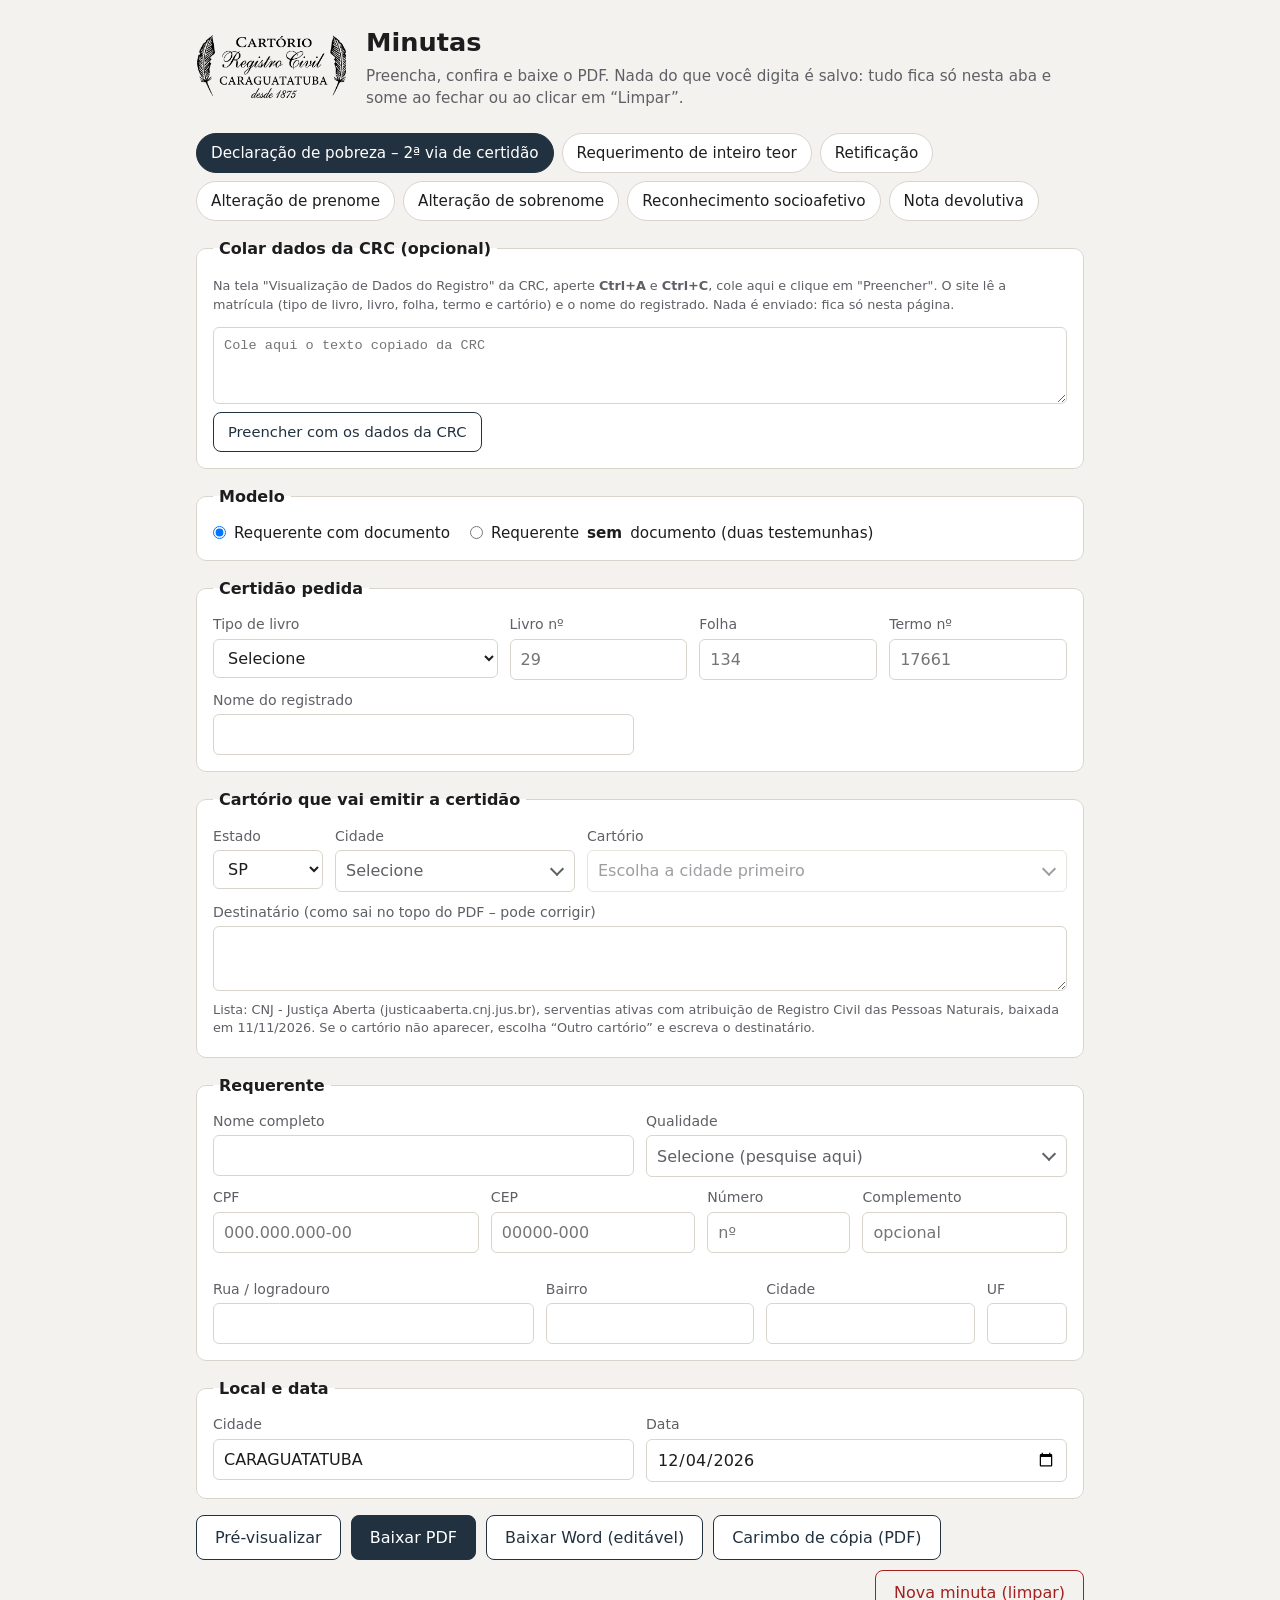
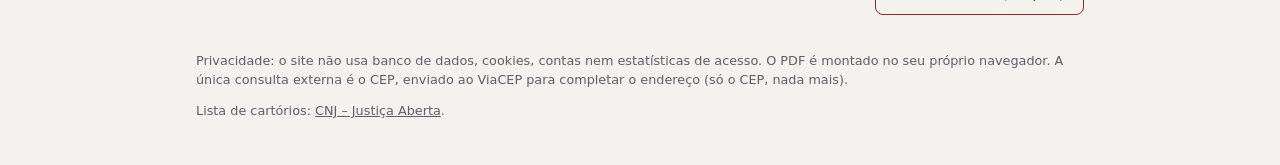
<file: index.html>
<!doctype html>
<html lang="pt-BR">
<head>
<meta charset="utf-8">
<meta name="viewport" content="width=device-width, initial-scale=1">
<meta name="referrer" content="no-referrer">
<meta name="robots" content="noindex, nofollow">
<title>Minutas do Registro Civil</title>
<link rel="stylesheet" href="style.css?v=20261127a">
</head>
<body>
<header class="topo">
  <img src="img/logo.png" alt="Cartório de Registro Civil de Caraguatatuba" class="topo-logo">
  <div>
    <h1>Minutas</h1>
    <p class="sub">Preencha, confira e baixe o PDF. Nada do que você digita é salvo: tudo fica só nesta aba e some ao fechar ou ao clicar em “Limpar”.</p>
  </div>
</header>

<main>
  <nav class="minutas" aria-label="Escolha a minuta">
    <button type="button" class="aba ativa" data-minuta="pobreza">Declaração de pobreza – 2ª via de certidão</button>
    <button type="button" class="aba" data-minuta="inteiro">Requerimento de inteiro teor</button>
    <button type="button" class="aba" data-minuta="retificacao">Retificação</button>
    <button type="button" class="aba" data-minuta="prenome">Alteração de prenome</button>
    <button type="button" class="aba" data-minuta="sobrenome">Alteração de sobrenome</button>
    <button type="button" class="aba" data-minuta="socioafetivo">Reconhecimento socioafetivo</button>
    <button type="button" class="aba" data-minuta="nota">Nota devolutiva</button>
  </nav>

  <p class="aviso" id="avisoInatividade" role="status" hidden>O formulário foi apagado automaticamente por falta de uso. (Clique para fechar.)</p>

  <!-- INTEIRO TEOR: usa o formulário em PDF e só escreve o cartório de destino -->
  <!-- Minutas novas: o conteúdo é montado por novas.js -->
  <section class="minuta-nova" data-aba="retificacao" id="abaRetificacao" hidden></section>
  <section class="minuta-nova" data-aba="prenome" id="abaPrenome" hidden></section>
  <section class="minuta-nova" data-aba="sobrenome" id="abaSobrenome" hidden></section>
  <section class="minuta-nova" data-aba="socioafetivo" id="abaSocio" hidden></section>
  <section class="minuta-nova" data-aba="nota" id="abaNota" hidden></section>

  <section id="abaInteiro" data-aba="inteiro" hidden>
    <fieldset>
      <legend>Cartório para onde vai o requerimento</legend>
      <div class="grade g-destino">
        <label>Estado <select id="itUf"></select></label>
        <div class="rotulo">Cidade <div class="combo" id="itComboCidade"></div></div>
        <div class="rotulo">Cartório <div class="combo" id="itComboCartorio"></div></div>
      </div>
      <label>Texto que sai depois de "DA COMARCA DE" (pode corrigir)
        <input id="itTexto" autocomplete="off">
      </label>
      <p class="dica">O resto do formulário sai em branco, para preencher à mão. A folha sai em A4.</p>
    </fieldset>
    <div id="itErros" class="erros" role="alert" hidden></div>
    <div class="acoes">
      <button type="button" id="itVer" class="sec">Pré-visualizar</button>
      <button type="button" id="itBaixar" class="pri">Baixar PDF</button>
      <button type="button" id="itLimpar" class="perigo">Nova minuta (limpar)</button>
    </div>
  </section>

  <form id="form" autocomplete="off" novalidate>
    <!-- COLAR DA CRC -->
    <fieldset class="crc">
      <legend>Colar dados da CRC (opcional)</legend>
      <p class="dica">Na tela "Visualização de Dados do Registro" da CRC, aperte <b>Ctrl+A</b> e <b>Ctrl+C</b>, cole aqui e clique em "Preencher".
        O site lê a matrícula (tipo de livro, livro, folha, termo e cartório) e o nome do registrado. Nada é enviado: fica só nesta página.</p>
      <textarea id="crcTexto" name="crcTexto" rows="3" placeholder="Cole aqui o texto copiado da CRC"></textarea>
      <div class="acoes-crc">
        <button type="button" id="btnCrc" class="sec">Preencher com os dados da CRC</button>
      </div>
      <div id="crcStatus" class="crc-status" role="status" hidden></div>
    </fieldset>

    <!-- MODELO -->
    <fieldset>
      <legend>Modelo</legend>
      <div class="opcoes">
        <label class="opcao"><input type="radio" name="modelo" value="simples" checked> Requerente com documento</label>
        <label class="opcao"><input type="radio" name="modelo" value="testemunhas"> Requerente <b>sem</b> documento (duas testemunhas)</label>
      </div>
    </fieldset>

    <!-- CERTIDÃO -->
    <fieldset>
      <legend>Certidão pedida</legend>
      <p class="aviso" id="avisoLivro" role="status" hidden>Minuta nova: o nome do registrado mudou, então o tipo de livro, o livro, a folha e o termo foram zerados. Escolha de novo.</p>
      <div class="grade g4">
        <label>Tipo de livro
          <select name="livroTipo" required>
            <option value="" selected>Selecione</option>
            <option value="A">A – Nascimento</option>
            <option value="B">B – Casamento</option>
            <option value="B AUX">B Auxiliar – Casamento religioso</option>
            <option value="C">C – Óbito</option>
            <option value="C AUX">C Auxiliar – Natimorto</option>
          </select>
        </label>
        <label>Livro nº <input name="livro" inputmode="numeric" required placeholder="29"></label>
        <label>Folha <input name="folha" inputmode="numeric" required placeholder="134"></label>
        <label>Termo nº <input name="termo" inputmode="numeric" required placeholder="17661"></label>
      </div>
      <div class="grade g2" id="blocoRegistrado">
        <label id="lblRegistrado">Nome do registrado <input name="registrado1" required></label>
        <label id="lblRegistrado2" hidden>Nome do 2º contraente <input name="registrado2"></label>
      </div>
    </fieldset>

    <!-- DESTINO -->
    <fieldset>
      <legend>Cartório que vai emitir a certidão</legend>
      <div class="grade g-destino">
        <label>Estado <select name="uf" id="uf"></select></label>
        <div class="rotulo">Cidade <div class="combo" id="comboCidade"></div></div>
        <div class="rotulo">Cartório <div class="combo" id="comboCartorio"></div></div>
      </div>
      <label>Destinatário (como sai no topo do PDF – pode corrigir)
        <textarea name="destinatario" id="destinatario" rows="2" required></textarea>
      </label>
      <p class="dica" id="fonteCartorios"></p>
    </fieldset>

    <!-- REQUERENTE -->
    <fieldset>
      <legend>Requerente</legend>
      <div class="grade g2">
        <label>Nome completo <input name="reqNome" required></label>
        <div class="campo-qual"><span>Qualidade</span>
          <div id="qualReq" class="qual"></div>
          <input type="hidden" name="reqQualidade">
        </div>
      </div>
      <div class="endereco" data-pessoa="req"></div>
    </fieldset>

    <!-- TESTEMUNHAS -->
    <fieldset id="blocoTestemunhas" hidden>
      <legend>Testemunhas</legend>
      <label>Motivo das testemunhas
        <select name="motivoTipo" id="motivoTipo">
          <option value="semdoc" selected>Requerente sem documento de identificação</option>
          <option value="rogo">Requerente não sabe ou não pode assinar (a rogo)</option>
          <option value="digital">Requerente não sabe assinar (impressão digital)</option>
          <option value="docinvalido">Documento do requerente sem condições de uso (vencido, danificado, ilegível)</option>
          <option value="outro">Outro (escrever)</option>
        </select>
      </label>
      <label>Texto que sai no documento (pode editar)
        <textarea name="motivoTexto" id="motivoTexto" rows="3"></textarea>
      </label>
      <label id="lblRogo">Nome de quem assina a rogo (opcional)
        <input name="rogoNome" id="rogoNome" placeholder="ex.: Pedro da Silva">
      </label>
      <h3>Testemunha 1</h3>
      <label>Nome completo <input name="t1Nome"></label>
      <div class="endereco" data-pessoa="t1"></div>
      <h3>Testemunha 2</h3>
      <label>Nome completo <input name="t2Nome"></label>
      <div class="endereco" data-pessoa="t2"></div>
    </fieldset>

    <!-- LOCAL E DATA -->
    <fieldset>
      <legend>Local e data</legend>
      <div class="grade g2">
        <label>Cidade <input name="localAssinatura" value="CARAGUATATUBA" required></label>
        <label>Data <input type="date" name="data" id="data" required></label>
      </div>
    </fieldset>

    <div id="erros" class="erros" role="alert" hidden></div>

    <div class="acoes">
      <button type="button" id="btnVer" class="sec">Pré-visualizar</button>
      <button type="submit" class="pri">Baixar PDF</button>
      <button type="button" id="btnWord" class="sec">Baixar Word (editável)</button>
      <button type="button" id="btnCarimbo" class="sec">Carimbo de cópia (PDF)</button>
      <button type="button" id="btnLimpar" class="perigo">Nova minuta (limpar)</button>
    </div>
  </form>

  <section id="previa" hidden>
    <h2>Pré-visualização</h2>
    <iframe id="quadroPrevia" title="Pré-visualização do PDF"></iframe>
  </section>
</main>

<footer class="rodape">
  <p>Privacidade: o site não usa banco de dados, cookies, contas nem estatísticas de acesso. O PDF é montado no seu
  próprio navegador. A única consulta externa é o CEP, enviado ao ViaCEP para completar o endereço (só o CEP, nada mais).</p>
  <p>Lista de cartórios: <a href="https://justicaaberta.cnj.jus.br/" target="_blank" rel="noopener noreferrer">CNJ – Justiça Aberta</a>.</p>
</footer>

<template id="tplEndereco">
  <div class="grade g-end1">
    <label>CPF <input data-campo="cpf" inputmode="numeric" maxlength="14" placeholder="000.000.000-00"></label>
    <label>CEP <input data-campo="cep" inputmode="numeric" maxlength="9" placeholder="00000-000"><small data-campo="cepStatus" class="dica"></small></label>
    <label>Número <input data-campo="numero" placeholder="nº"></label>
    <label>Complemento <input data-campo="complemento" placeholder="opcional"></label>
  </div>
  <div class="grade g-end2">
    <label>Rua / logradouro <input data-campo="logradouro"></label>
    <label>Bairro <input data-campo="bairro"></label>
    <label>Cidade <input data-campo="cidade"></label>
    <label>UF <input data-campo="uf" maxlength="2"></label>
  </div>
</template>

<script src="vendor/pdfmake.min.js?v=20261127a"></script>
<script src="vendor/vfs_fonts.js?v=20261127a"></script>
<script src="vendor/docx.umd.js?v=20261127a"></script>
<script src="vendor/pdf-lib.min.js?v=20261127a"></script>
<script src="app.js?v=20261127a"></script>
<script src="novas.js?v=20261127a"></script>
</body>
</html>
</file>
<file: style.css>
:root {
  --fundo: #f4f2ee;
  --cartao: #ffffff;
  --texto: #1d1d1f;
  --suave: #5f5f66;
  --borda: #d9d5cc;
  --acento: #22313f;
  --acento-claro: #e7ecf1;
  --erro: #a32020;
  --erro-fundo: #fbecec;
}
@media (prefers-color-scheme: dark) {
  :root {
    --fundo: #17181a; --cartao: #222326; --texto: #ececec; --suave: #a9a9b0;
    --borda: #3a3b40; --acento: #b9c9d9; --acento-claro: #2c333b; --erro: #ff8f8f; --erro-fundo: #3a2222;
  }
  .topo-logo { filter: invert(1); }
}
* { box-sizing: border-box; }
[hidden] { display: none !important; }
body {
  margin: 0; background: var(--fundo); color: var(--texto);
  font: 16px/1.45 system-ui, -apple-system, "Segoe UI", Roboto, sans-serif;
}
.topo {
  display: flex; gap: 20px; align-items: center; max-width: 920px; margin: 0 auto; padding: 24px 16px 8px;
}
.topo-logo { width: 150px; height: auto; flex: none; }
h1 { margin: 0; font-size: 1.6rem; }
.sub { margin: 4px 0 0; color: var(--suave); font-size: .95rem; }
main { max-width: 920px; margin: 0 auto; padding: 8px 16px 24px; }
.minutas { display: flex; flex-wrap: wrap; gap: 8px; margin: 8px 0 16px; }
.aba {
  border: 1px solid var(--borda); background: var(--cartao); color: var(--texto);
  padding: 8px 14px; border-radius: 999px; font: inherit; font-size: .95rem; cursor: pointer;
}
.aba.ativa { background: var(--acento); color: var(--cartao); border-color: var(--acento); }
fieldset {
  border: 1px solid var(--borda); background: var(--cartao); border-radius: 10px;
  margin: 0 0 16px; padding: 14px 16px 6px;
}
legend { font-weight: 650; padding: 0 6px; }
h3 { font-size: 1rem; margin: 10px 0 6px; }
label { display: block; font-size: .88rem; color: var(--suave); margin-bottom: 10px; }
input, select, textarea {
  display: block; width: 100%; margin-top: 4px; padding: 8px 10px; font: inherit; font-size: 1rem;
  color: var(--texto); background: var(--cartao); border: 1px solid var(--borda); border-radius: 6px;
}
textarea { resize: vertical; }
input:focus, select:focus, textarea:focus { outline: 2px solid var(--acento); outline-offset: 0; }
.invalido { border-color: var(--erro); background: var(--erro-fundo); }
.grade { display: grid; gap: 0 12px; }
.g2 { grid-template-columns: 1fr 1fr; }
.g4 { grid-template-columns: 1.6fr 1fr 1fr 1fr; }
.g-destino { grid-template-columns: 110px 1fr 2fr; }
.rotulo { font-size: .88rem; color: var(--suave); margin-bottom: 10px; }
.combo { position: relative; margin-top: 4px; }
.combo-botao {
  display: flex; align-items: center; justify-content: space-between; gap: 8px; width: 100%;
  padding: 8px 10px; font: inherit; font-size: 1rem; text-align: left; cursor: pointer;
  color: var(--texto); background: var(--cartao); border: 1px solid var(--borda); border-radius: 6px; min-height: 42px;
}
.combo-botao:disabled { cursor: not-allowed; opacity: .6; }
.combo-botao .vazio { color: var(--suave); }
.combo-botao .txt { overflow: hidden; text-overflow: ellipsis; white-space: nowrap; }
.combo-botao::after {
  content: ""; flex: none; width: 8px; height: 8px; margin: -4px 2px 0 0;
  border-right: 2px solid var(--suave); border-bottom: 2px solid var(--suave); transform: rotate(45deg);
}
.combo.aberto .combo-botao::after { transform: rotate(-135deg); margin-top: 4px; }
.combo-painel {
  position: absolute; z-index: 20; left: 0; right: 0; top: calc(100% + 4px); min-width: 260px;
  background: var(--cartao); border: 1px solid var(--borda); border-radius: 8px;
  box-shadow: 0 8px 24px rgba(0, 0, 0, .18); padding: 8px;
}
.combo-busca { position: relative; }
.combo-busca input { margin: 0; padding-right: 34px; border: 2px solid var(--acento); }
.combo-busca svg { position: absolute; right: 10px; top: 50%; transform: translateY(-50%); width: 18px; height: 18px; color: var(--suave); }
.combo-lista { list-style: none; margin: 8px 0 0; padding: 0; max-height: 300px; overflow-y: auto; }
.combo-lista li { padding: 8px 10px; border-radius: 6px; cursor: pointer; color: var(--texto); font-size: .95rem; }
.combo-lista li small { display: block; color: var(--suave); font-size: .78rem; margin-top: 2px; }
.combo-lista li.foco { background: var(--acento-claro); }
.combo-lista li.marcado { font-weight: 600; }
.combo-lista li.nada { cursor: default; color: var(--suave); }
.g-end1 { grid-template-columns: 1.3fr 1fr .7fr 1fr; }
.g-end2 { grid-template-columns: 2fr 1.3fr 1.3fr .5fr; }
.opcoes { display: flex; flex-wrap: wrap; gap: 8px 20px; margin-bottom: 10px; }
.opcoes-col { display: grid; gap: 8px; margin-bottom: 10px; }
.opcao select { width: auto; }
.opcao { display: flex; align-items: center; gap: 8px; color: var(--texto); font-size: .95rem; margin: 0; }
.opcao input { width: auto; margin: 0; }
.dica { display: block; color: var(--suave); font-size: .8rem; margin-top: 3px; min-height: 1em; }
.g-corr { grid-template-columns: 1.2fr 1.5fr 1.5fr 36px; align-items: end; }
.g-doc { grid-template-columns: repeat(4, 1fr); }
.correcao { border-bottom: 1px dashed var(--borda); margin-bottom: 8px; }
.correcao .remover {
  width: 36px; height: 40px; margin-bottom: 10px; border: 1px solid var(--borda); border-radius: 6px;
  background: var(--cartao); color: var(--erro); font-size: 1.2rem; cursor: pointer;
}
button.mini { font: inherit; font-size: .9rem; padding: 6px 12px; border-radius: 6px; border: 1px solid var(--acento); background: var(--cartao); color: var(--acento); cursor: pointer; }
.minuta-nova .acoes button {
  font: inherit; padding: 10px 18px; border-radius: 8px; cursor: pointer; border: 1px solid var(--acento);
}
input:disabled, select:disabled { opacity: .55; }
@media (max-width: 680px) {
  .g-corr { grid-template-columns: 1fr 1fr; }
  .g-doc { grid-template-columns: 1fr 1fr; }
}
.aviso {
  background: #fff4cc; color: #5c4400; border: 1px solid #e6c766; border-radius: 8px;
  padding: 10px 14px; margin: 0 0 12px; font-size: .92rem; cursor: default;
}
#avisoInatividade { cursor: pointer; }
@media (prefers-color-scheme: dark) {
  .aviso { background: #3a3218; color: #f3dc8a; border-color: #6b5a22; }
}
.erros { background: var(--erro-fundo); color: var(--erro); border-radius: 8px; padding: 10px 14px; margin-bottom: 14px; }
.erros ul { margin: 4px 0 0; padding-left: 20px; }
.acoes { display: flex; flex-wrap: wrap; gap: 10px; }
.acoes button {
  font: inherit; padding: 10px 18px; border-radius: 8px; cursor: pointer; border: 1px solid var(--acento);
}
.pri { background: var(--acento); color: var(--cartao); font-weight: 600; }
.sec { background: var(--cartao); color: var(--acento); }
.perigo { background: transparent; color: var(--erro); border-color: var(--erro) !important; margin-left: auto; }
#previa h2 { font-size: 1.1rem; margin: 24px 0 8px; }
#quadroPrevia { width: 100%; height: 80vh; border: 1px solid var(--borda); border-radius: 8px; background: #fff; }
.rodape { max-width: 920px; margin: 0 auto; padding: 0 16px 32px; color: var(--suave); font-size: .8rem; }
.rodape a { color: inherit; }
@media (max-width: 680px) {
  .topo { flex-direction: column; align-items: flex-start; }
  .g2, .g4, .g-end1, .g-end2 { grid-template-columns: 1fr 1fr; }
  .g-destino { grid-template-columns: 90px 1fr; }
  .g-destino > :last-child { grid-column: 1 / -1; }
  .perigo { margin-left: 0; }
}
@media (max-width: 420px) {
  .g2, .g4, .g-end1, .g-end2, .g-destino { grid-template-columns: 1fr; }
}
.g-cert { grid-template-columns: 1.4fr 1fr 1.4fr; }
@media (max-width: 680px) { .g-cert { grid-template-columns: 1fr; } }
.crc textarea { font-family: ui-monospace, Consolas, monospace; font-size: .85rem; }
.acoes-crc { display: flex; flex-wrap: wrap; gap: 8px; margin: 8px 0 10px; }
.acoes-crc button { font: inherit; font-size: .92rem; padding: 8px 14px; border-radius: 8px; cursor: pointer; border: 1px solid var(--acento); }
.crc-status { border-radius: 8px; padding: 8px 12px; margin-bottom: 10px; font-size: .9rem; background: var(--acento-claro); }
.crc-status.ruim { background: var(--erro-fundo); color: var(--erro); }
.crc-status ul { margin: 4px 0 0; padding-left: 20px; }
.complemento { border: 1px dashed var(--borda); border-radius: 8px; padding: 4px 12px 2px; margin: 8px 0; }
.texto-editavel textarea { font-size: .95rem; line-height: 1.45; }
.exig { border: 1px solid var(--borda); border-radius: 8px; padding: 6px 12px 4px; margin-bottom: 10px; }
.exig-cab { display: flex; align-items: center; justify-content: space-between; }
.exig-cab .remover { width: 32px; height: 32px; border: 1px solid var(--borda); border-radius: 6px; background: var(--cartao); color: var(--erro); cursor: pointer; font-size: 1.1rem; }
.g-busca { grid-template-columns: 2fr 1fr; }
.resultados { max-height: 340px; overflow-y: auto; }
.res-item { border-bottom: 1px dashed var(--borda); padding: 6px 0; font-size: .88rem; }
.res-item a { font-size: .8rem; margin-left: 6px; color: var(--acento); }
.res-texto { color: var(--suave); margin: 3px 0 4px; }
.fundamento { background: var(--acento-claro); border-radius: 8px; padding: 8px 10px; margin: 6px 0 10px; font-size: .9rem; }
.fundamento a { color: var(--acento); }
.fundamento .trecho { align-items: flex-start; font-size: .85rem; margin: 4px 0; }
.fundamento .trecho input { margin-top: 3px; }
@media (max-width: 680px) { .g-busca { grid-template-columns: 1fr; } }
/* Qualidade do requerente: lista com pesquisa + campo "Outro (escrever)" */
.campo-qual { font-size: .88rem; color: var(--suave); margin-bottom: 10px; }
.campo-qual .qual { display: flex; flex-direction: column; gap: 6px; }
.campo-qual .qual-outra { margin-top: 0; }
</file>
